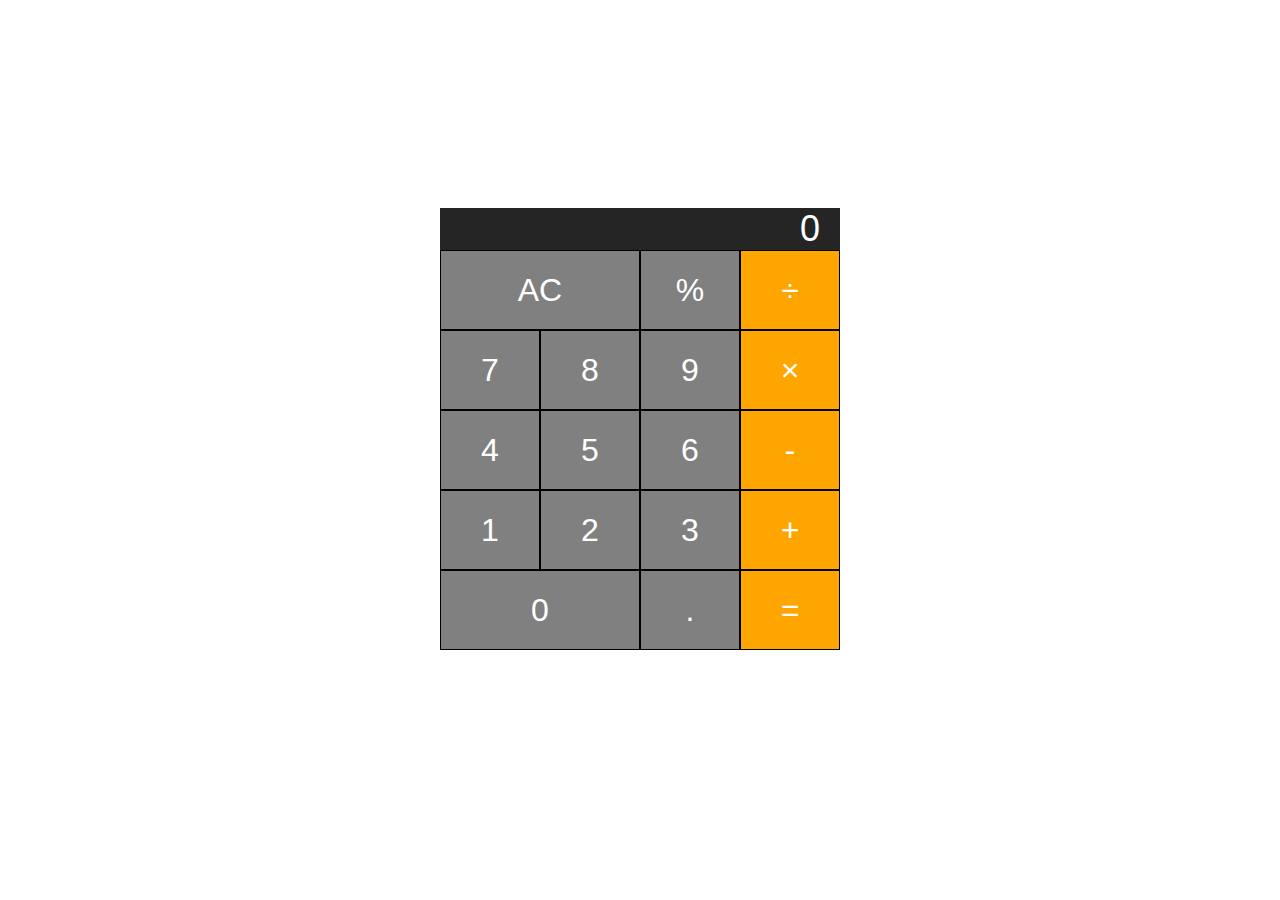
<file: index.html>
<!DOCTYPE html>
<html lang="en">
  <head>
    <meta charset="UTF-8" />
    <meta http-equiv="X-UA-Compatible" content="IE=edge" />
    <meta name="viewport" content="width=device-width, initial-scale=1.0" />
    <title>Kalkulator</title>
    <link rel="stylesheet" href="css/style.css" />
  </head>
  <body>
    <div class="kalkulator">
      <input type="text" class="kalkulator-screen" value="0" disabled />
      <div class="kalkulator-keys">
        <div class="row">
          <button class="all-clear">AC</button>
          <button class="percentage">%</button>
          <button class="operator" value="/">&divide;</button>
        </div>
        <div class="row">
          <button class="number" value="7">7</button>
          <button class="number" value="8">8</button>
          <button class="number" value="9">9</button>
          <button class="operator" value="*">&times;</button>
        </div>
        <div class="row">
          <button class="number" value="4">4</button>
          <button class="number" value="5">5</button>
          <button class="number" value="6">6</button>
          <button class="operator" value="-">-</button>
        </div>
        <div class="row">
          <button class="number" value="1">1</button>
          <button class="number" value="2">2</button>
          <button class="number" value="3">3</button>
          <button class="operator" value="+">+</button>
        </div>
        <div class="row">
          <button class="number zero-btn" value="0">0</button>
          <button class="decimal" value=".">.</button>
          <button class="equal-sign">=</button>
        </div>
      </div>
    </div>
  </body>
  <script src="js/script.js"></script>
</html>
</file>
<file: css/style.css>
.kalkulator{
    text-align: center;
    margin: 0 auto;
    padding-top: 200px;
    width: 400px;
}
.kalkulator-screen{
    width: 100%;
    height: 100%;
    background-color: #252525;
    color: #fff;
    text-align: right;
    font-size: 36px;
    border: none;
    padding: 0 20px;
    box-sizing: border-box;
}
.kalkulator-keys{
    width: 100%;
}
.row{
    display: flex;
}
button{
    height: 80px;
    background-color: gray;
    border: 1px solid black;
    font-size: 32px;
    color: #fff;
    width: 25%;
    outline: none;
}
.all-clear, .zero-btn{
    width: 50%;
}
.operator, .equal-sign{
    background-color: orange;
}
button:hover{
    background-color: darkgray;
}
.operator:hover, .equal-sign:hover{
    background-color: darkorange;
}
</file>
